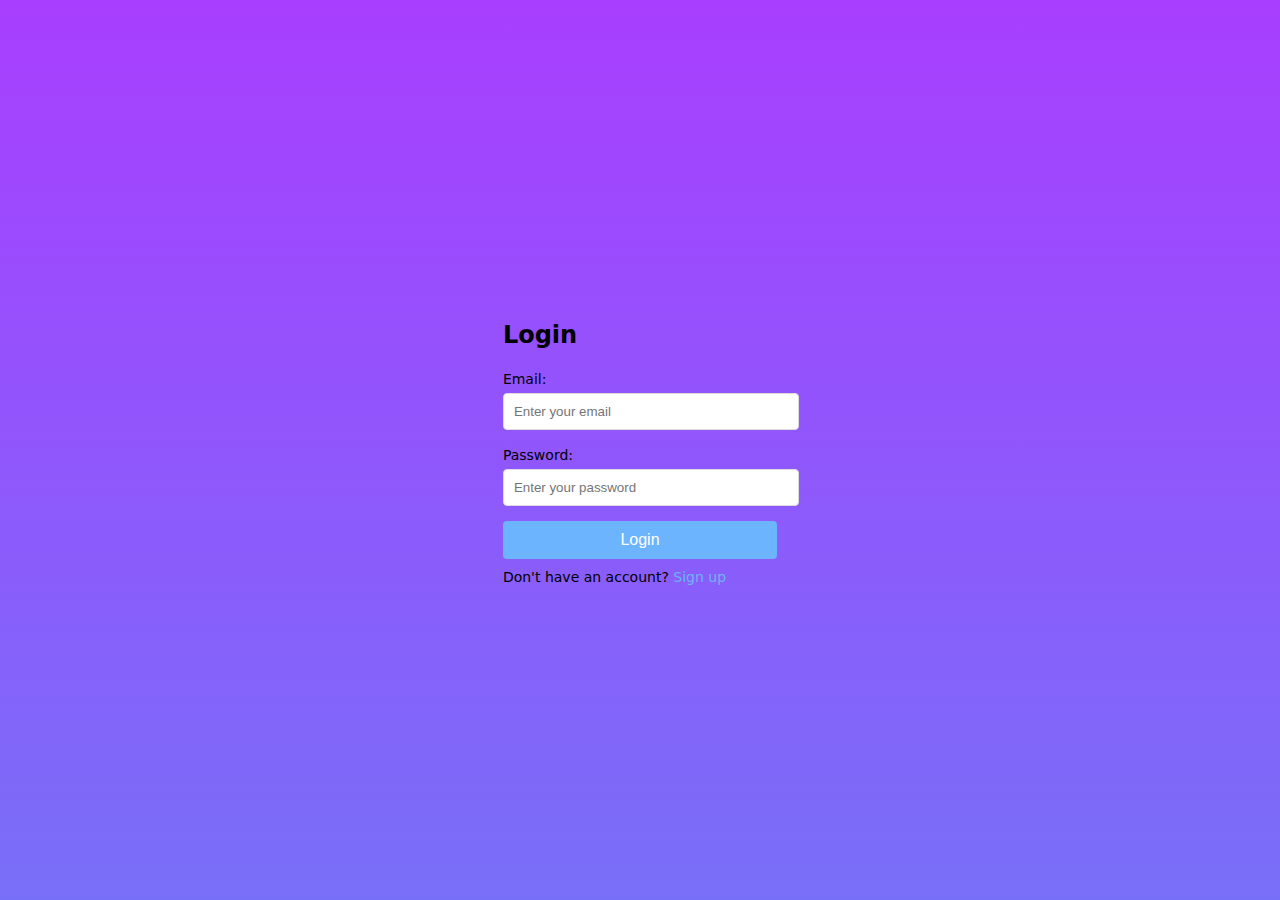
<file: index.html>
<!DOCTYPE html>
<html lang="en">
  <head>
    <meta charset="UTF-8" />
    <meta name="viewport" content="width=device-width, initial-scale=1.0" />
    <title>Login Page</title>
    <link rel="stylesheet" href="style.css" />
  </head>
  <body>
    <div class="login-container">
      <h2>Login</h2>
      <form id="loginForm" onsubmit="return validateLoginForm()">
        <div class="form-group">
          <label for="email">Email:</label>
          <input
            type="email"
            id="email"
            placeholder="Enter your email"
            required
          />
        </div>
        <div class="form-group">
          <label for="password">Password:</label>
          <input
            type="password"
            id="password"
            placeholder="Enter your password"
            required
          />
        </div>
        <button type="submit">Login</button>
      </form>
      <p>Don't have an account? <a href="signup.html">Sign up</a></p>
    </div>
    <script src="script.js"></script>
  </body>
</html>
</file>
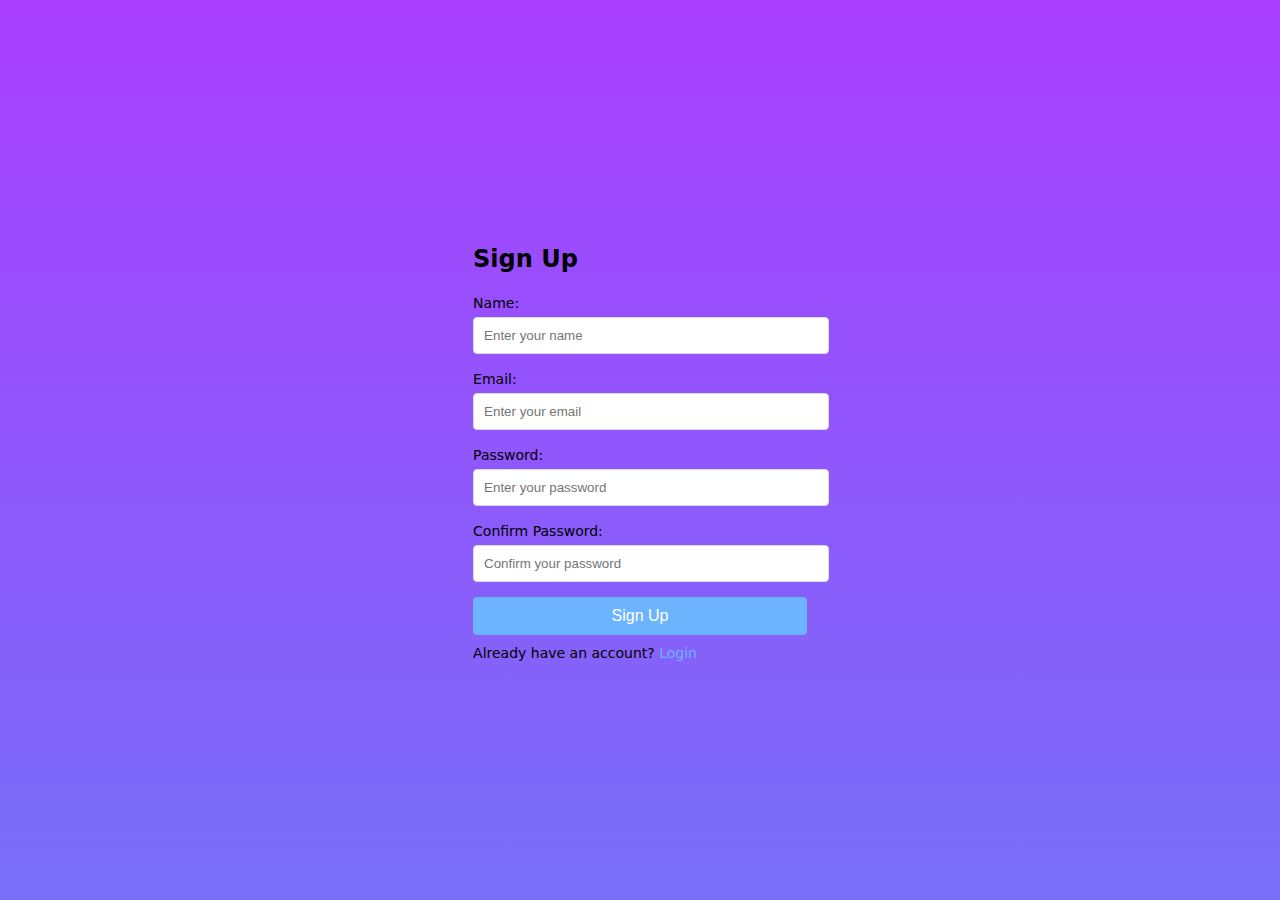
<file: signup.html>
<!DOCTYPE html>
<html lang="en">
  <head>
    <meta charset="UTF-8" />
    <meta name="viewport" content="width=device-width, initial-scale=1.0" />
    <title>Signup Page</title>
    <link rel="stylesheet" href="style.css" />
  </head>
  <body>
    <div class="signup-container">
      <h2>Sign Up</h2>
      <form id="signupForm" onsubmit="return validateSignupForm()">
        <div class="form-group">
          <label for="name">Name:</label>
          <input type="text" id="name" placeholder="Enter your name" required />
        </div>
        <div class="form-group">
          <label for="email">Email:</label>
          <input
            type="email"
            id="signupEmail"
            placeholder="Enter your email"
            required
          />
        </div>
        <div class="form-group">
          <label for="password">Password:</label>
          <input
            type="password"
            id="signupPassword"
            placeholder="Enter your password"
            required
          />
        </div>
        <div class="form-group">
          <label for="confirmPassword">Confirm Password:</label>
          <input
            type="password"
            id="confirmPassword"
            placeholder="Confirm your password"
            required
          />
        </div>
        <button type="submit">Sign Up</button>
      </form>
      <p>Already have an account? <a href="index.html">Login</a></p>
    </div>
    <script src="script.js"></script>
  </body>
</html>
</file>
<file: style.css>
body {
  font-family: system-ui, -apple-system, BlinkMacSystemFont, "Segoe UI", Roboto,
    Oxygen, Ubuntu, Cantarell, "Open Sans", "Helvetica Neue", sans-serif;
  background: linear-gradient(to top, #786ff8, #a83eff);
  margin: 0;
  padding: 0;
  display: flex;
  justify-content: center;
  align-items: center;
  height: 100vh;
}

.container {
  background-color: white;
  padding: 30px;
  border-radius: 8px;
  box-shadow: 0 0 10px rgba(0, 0, 0, 0.1);
  width: 350px;
  text-align: center;
}

h2 {
  margin-bottom: 20px;
  font-size: 24px;
}

.form-group {
  margin-bottom: 15px;
  text-align: left;
}

.form-group label {
  font-size: 14px;
}

.form-group input {
  width: 100%;
  padding: 10px;
  margin-top: 5px;
  border: 1px solid #ddd;
  border-radius: 4px;
}

button {
  display: flex;
  justify-content: center;
  align-items: center;
  width: 100%;
  padding: 10px;
  background-color: #6db4ff;
  color: white;
  border: none;
  border-radius: 4px;
  cursor: pointer;
  font-size: 16px;
}

button:hover {
  background-color: #0056b3;
}

p {
  margin-top: 10px;
  font-size: 14px;
}

a {
  color: #6db4ff;
  text-decoration: none;
}

a:hover {
  text-decoration: underline;
}
</file>
